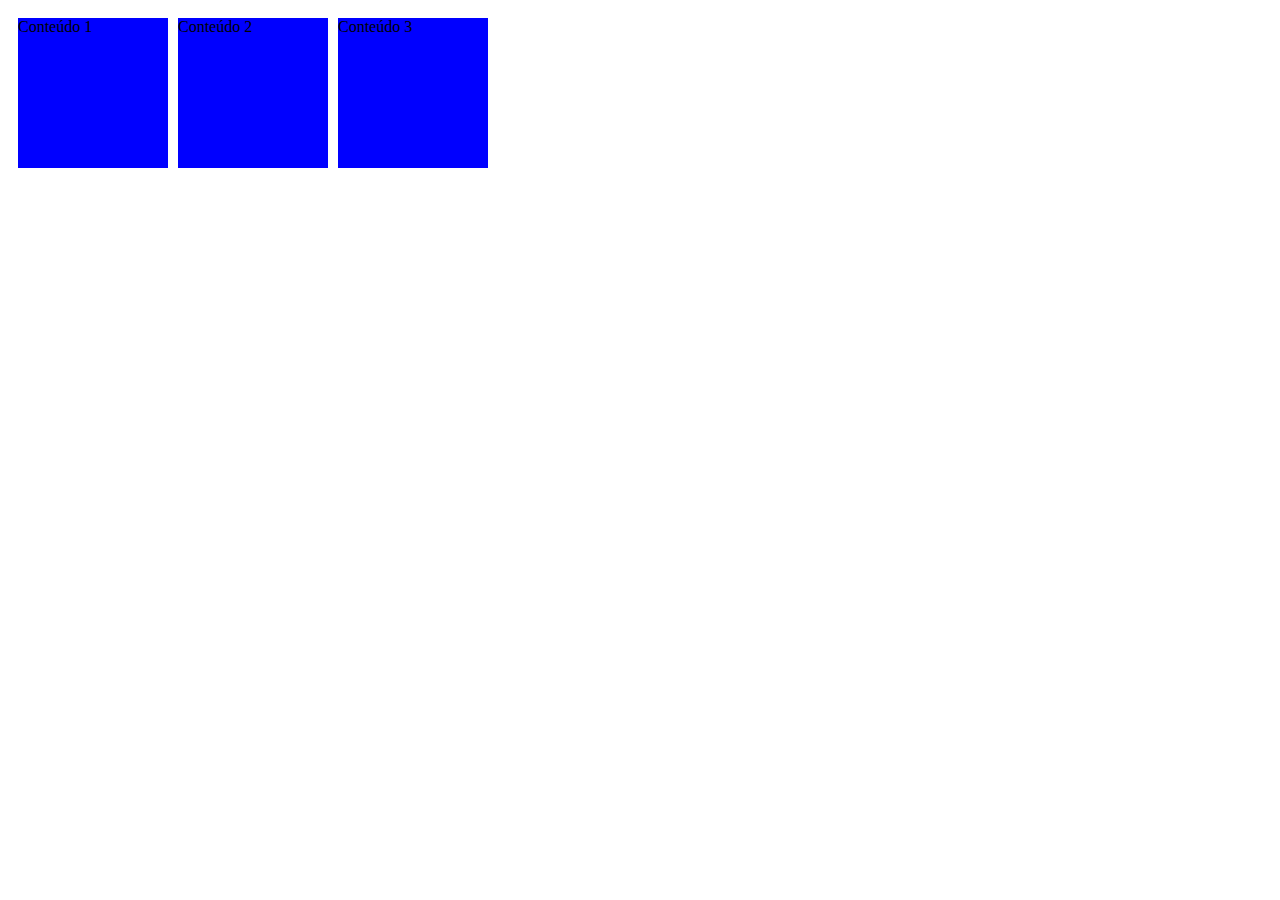
<file: exercicios-udemy/estudos-recursos-especiais/index.html>
<!DOCTYPE html>
<html lang="en">
<head>
    <meta charset="UTF-8">
    <meta http-equiv="X-UA-Compatible" content="IE=edge">
    <meta name="viewport" content="width=device-width, initial-scale=1.0">
    <title>Udemy Exercícios</title>
</head>
    <style>
        .conteudo{
            background-color: blue;
            width: 150px;
            height: 150px;
            margin-top: 10px;
            margin-left: 10px;
            float: left;

        }
        .conteudo1{
            background-color: rgb(255, 0, 0);
            width: 150px;
            height: 150px;
            margin-top: 10px;
            
        }
    </style>
<body>

    <div class="conteudo">
        Conteúdo 1
    </div>
    <div class="conteudo">
        Conteúdo 2
    </div>
    <div class="conteudo">
        Conteúdo 3
    </div>

</body>
</html>
</file>
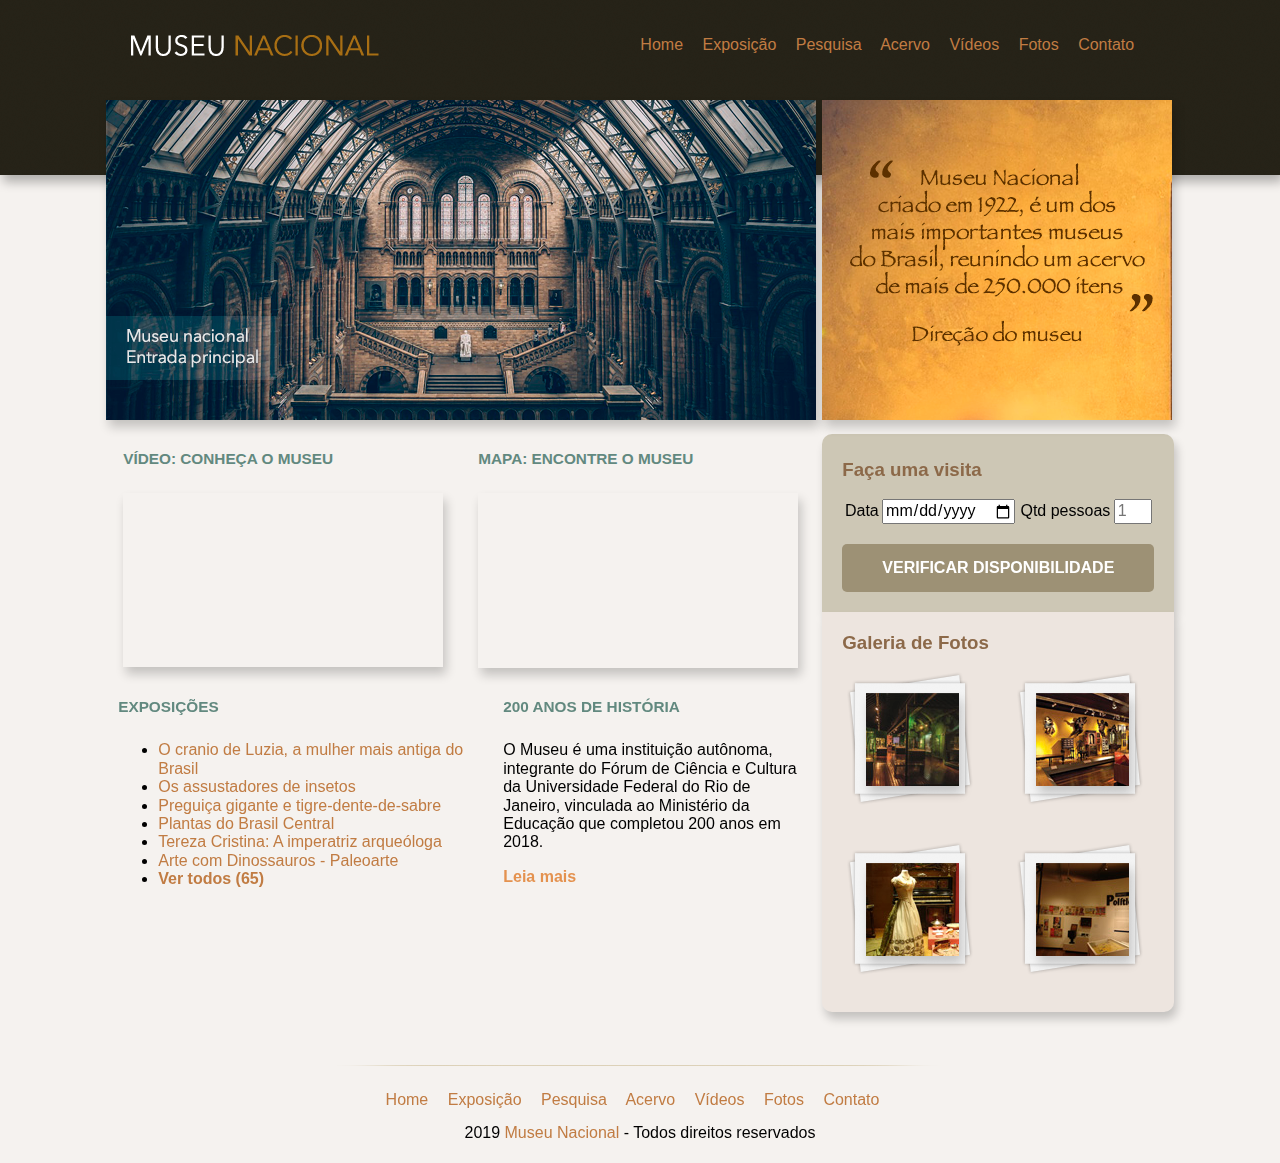
<file: exercicios-udemy/site_museunacional/index.html>
<!DOCTYPE html>
<html lang="en">
<head>
    <meta charset="UTF-8">
    <meta http-equiv="X-UA-Compatible" content="IE=edge">
    <meta name="viewport" content="width=device-width, initial-scale=1.0">
    <title>Museu Nacional</title>
    <link rel="stylesheet" href="estilos/normalise.css">
    <link rel="stylesheet" href="estilos/style.css">
    <!--[if lt IE 9]>
	    <script src="../html5shiv/dist/html5shiv.js"></script>
    <![endif]-->
    <link rel="shortcut icon" href="imagens/museu.ico" type="image/x-icon">
</head>
<body>
    <div id="caixa-cab">
        <header>
            <img src="imagens/logo.png" alt="">
            <nav>
                <a href="#">Home</a>
                <a href="#">Exposição</a>
                <a href="#">Pesquisa</a>
                <a href="#">Acervo</a>
                <a href="#">Vídeos</a>
                <a href="#">Fotos</a>
                <a href="#">Contato</a>
            </nav>
        </header>
    </div>
    <main>
        <article>
            <img src="imagens/museu.png" alt="">

            <div id="conteudo1">
                <section id="caixa-video">
                    <h5>VÍDEO: CONHEÇA O MUSEU</h5>
                    <iframe width="320" height="174" src="https://www.youtube.com/embed/RGUYb-hivrc" title="YouTube video player" frameborder="0" allow="accelerometer; autoplay; clipboard-write; encrypted-media; gyroscope; picture-in-picture; web-share" allowfullscreen></iframe>
                </section>
                <section id="caixa-mapa">
                    <h5>MAPA: ENCONTRE O MUSEU</h5>
                    <iframe src="https://www.google.com/maps/embed?pb=!1m14!1m8!1m3!1d470644.1963503954!2d-43.15470800000001!3d-22.842901!3m2!1i1024!2i768!4f13.1!3m3!1m2!1s0x997e58a085b7af%3A0x4d11e9a933d38ce3!2sMuseu%20Nacional%20-%20UFRJ!5e0!3m2!1spt-BR!2sbr!4v1675271431947!5m2!1spt-BR!2sbr" width="320" height="175" style="border:0;" allowfullscreen="" loading="lazy" referrerpolicy="no-referrer-when-downgrade"></iframe>
                </section>
            </div>
            <div id="conteudo2">
                <section id="caixa-expo">
                    <h5>EXPOSIÇÕES</h5>
                    <ul>
                        <li><a href="#">O cranio de Luzia, a mulher mais antiga do Brasil</a></li>
                        <li><a href="#">Os assustadores de insetos</a></li>
                        <li><a href="#">Preguiça gigante e tigre-dente-de-sabre</a></li>
                        <li><a href="#">Plantas do Brasil Central</a></li>
                        <li><a href="#">Tereza Cristina: A imperatriz arqueóloga</a></li>
                        <li><a href="#">Arte com Dinossauros - Paleoarte</a></li>
                        <li><a href="#"><strong>Ver todos (65)</strong></a></li>
                    </ul>
                </section>
                <section id="caixa-hist">
                    <h5>200 ANOS DE HISTÓRIA</h5>
                    <p>O Museu é uma instituição autônoma, integrante do Fórum de Ciência e Cultura da Universidade Federal do Rio de Janeiro, vinculada ao Ministério da Educação que completou 200 anos em 2018.</p>
                    <a id="leiamaisbtn" href="https://www.museunacional.ufrj.br/dir/omuseu/omuseu.html" target="_blank"><strong>Leia mais</strong></a>
                </section>
            </div>
        </article>
        <aside>
            <img src="imagens/depoimento.png" alt="">

            <section id="caixa-form">
                <h3>Faça uma visita</h3>
                <form>
                    
                    <label class="nometxt" for="data">Data</label>
                    <input type="date" name="data" id="data" required>
                    <label class="nometxt" for="pessoas">Qtd pessoas</label>
                    <input type="number" name="pessoas" id="pessoas" placeholder="1" required>

                    
                </form>
                <button>VERIFICAR DISPONIBILIDADE</button>
            </section>

            <section id="caixa-galeria">
                <h3>Galeria de Fotos</h3>
                <div id="fotos-galeria">
                    <div class="foto">
                        <img src="imagens/imagem1.jpg" alt="">
                    </div>
                    <div class="foto">
                        <img src="imagens/imagem2.jpg" alt="">
                    </div>
                    <div class="foto">
                        <img src="imagens/imagem3.jpg" alt="">
                    </div>
                    <div class="foto"><img src="imagens/imagem4.jpg" alt="">
                    </div>
                </div>
            </section>
        </aside>
    </main>
    <footer>
        <img src="imagens/fundo-rodape.png" alt="">

        <nav>
            <a href="#">Home</a>
            <a href="#">Exposição</a>
            <a href="#">Pesquisa</a>
            <a href="#">Acervo</a>
            <a href="#">Vídeos</a>
            <a href="#">Fotos</a>
            <a href="#">Contato</a>
        </nav>
        2019 <span>Museu Nacional</span> - Todos direitos reservados
    </footer>

    
</body>
</html>
</file>
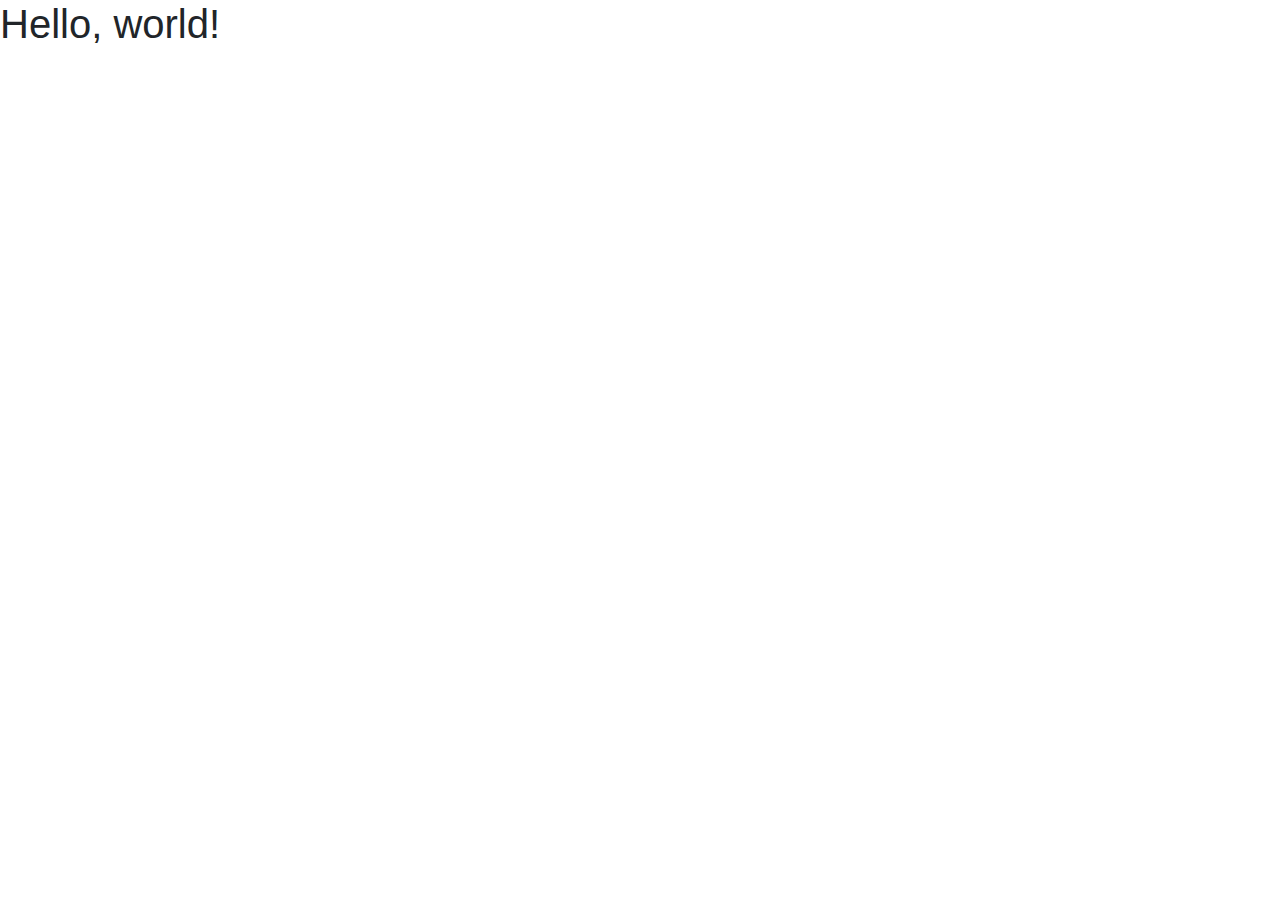
<file: exercicios-udemy/bootstrap/bootstrap4/index.html>
<!doctype html>
<html lang="pt-br">
  <head>
    <!-- Required meta tags -->
    <meta charset="UTF-8">
    <meta name="viewport" content="width=device-width, initial-scale=1, shrink-to-fit=no">

    <!-- Bootstrap CSS -->
    <link rel="stylesheet" href="css/bootstrap.min.css">

    <title>Hello, world!</title>
  </head>
  <body>

    <h1>Hello, world!</h1>

    <!-- Optional JavaScript -->
    <!-- jQuery first, then Popper.js, then Bootstrap JS -->
    <script src="https://code.jquery.com/jquery-3.3.1.slim.min.js" integrity="sha384-q8i/X+965DzO0rT7abK41JStQIAqVgRVzpbzo5smXKp4YfRvH+8abtTE1Pi6jizo" crossorigin="anonymous"></script>
    <script src="https://cdnjs.cloudflare.com/ajax/libs/popper.js/1.14.3/umd/popper.min.js" integrity="sha384-ZMP7rVo3mIykV+2+9J3UJ46jBk0WLaUAdn689aCwoqbBJiSnjAK/l8WvCWPIPm49" crossorigin="anonymous"></script>
    <script src="js/bootstrap.min.js"></script>

  </body>
</html>
</file>
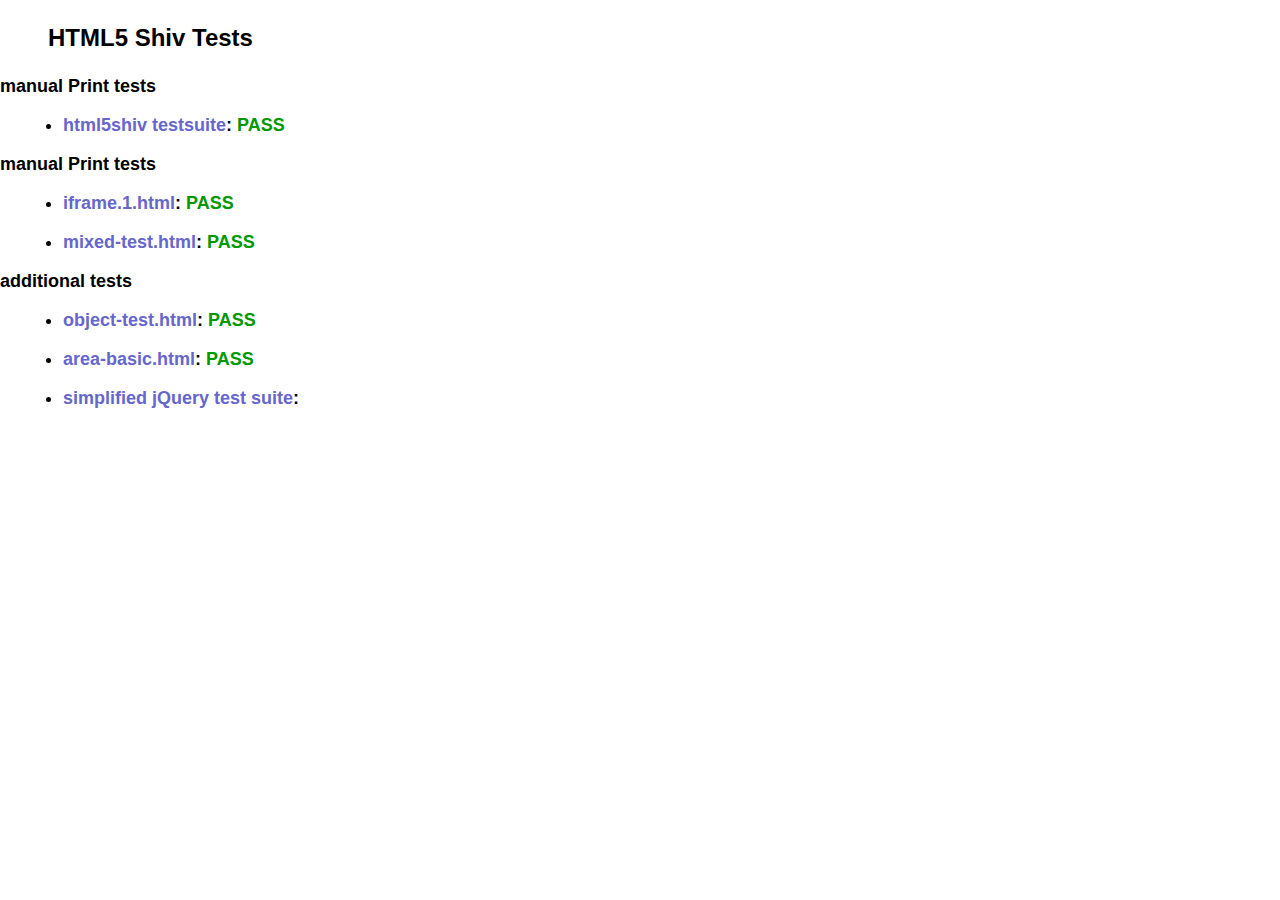
<file: exercicios-udemy/html5shiv/test/index.html>
<!doctype html>
<html>
	<head>
		<meta charset="utf-8">
		<title>IE&lt;9 HTML5 Shiv Tests</title>
		<link rel="stylesheet" href="style.css">
		<script src="../src/html5shiv-printshiv.js"></script>
	</head>
	<body>
		<h1>
			HTML5 Shiv Tests
		</h1>
		<h2>manual Print tests</h2>
		<ul>
			<li>
				<a href="html5shiv.html">html5shiv testsuite</a>: <span class="pass">PASS</span>
			</li>
			
		</ul>
		<h2>manual Print tests</h2>
		<ul>
			<li>
				<a href="iframe.1.html">iframe.1.html</a>: <span class="pass">PASS</span>
			</li>
			<li>
				<a href="mixed-test.html">mixed-test.html</a>: <span class="pass">PASS</span>
			</li>
			
		</ul>
		<h2>additional tests</h2>
		<ul>
			
			<li>
				<a href="object-test.html">object-test.html</a>: <span class="pass">PASS</span>
			</li>
			
			<li>
				<a href="highcharts/area-basic.html">area-basic.html</a>: <span class="pass">PASS</span>
			</li>
			<li>
				<a href="jquery-1.7.1/index.html">simplified jQuery test suite</a>:
			</li>
		</ul>
	<body>
</html>
</file>
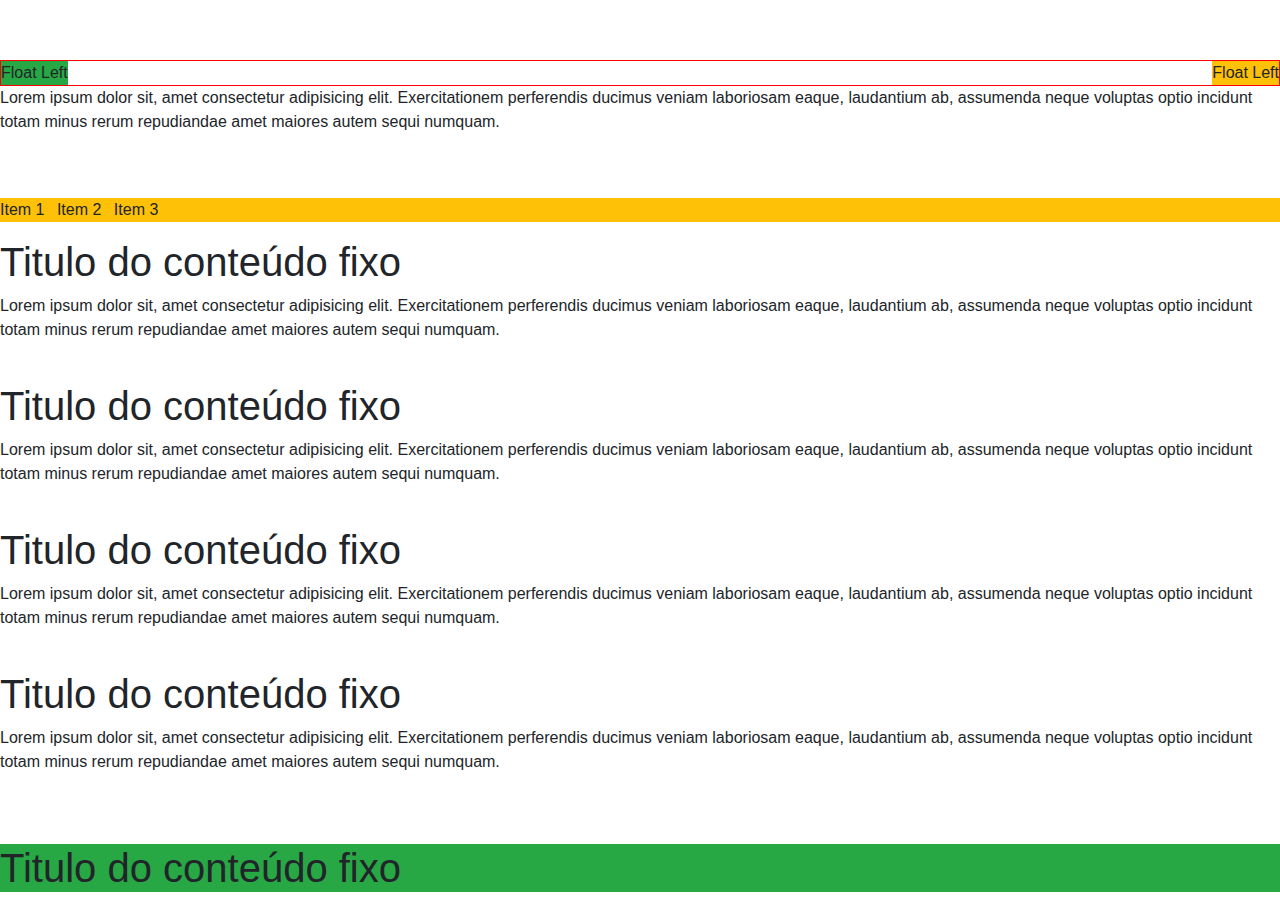
<file: exercicios-udemy/bootstrap/bootstrap4/elementos_flutuantes/index.html>
<!doctype html>
<html lang="pt-br">
  <head>
    <!-- Required meta tags -->
    <meta charset="UTF-8">
    <meta name="viewport" content="width=device-width, initial-scale=1, shrink-to-fit=no">

    <!-- Bootstrap CSS -->
    <link rel="stylesheet" href="../css/bootstrap.min.css">

    <title>Hello, world!</title>
  </head>
  <body>

    <div class="clearfix" style="border: 1px solid red; margin-top: 60px;">
        <div class="bg-success float-left">Float Left</div>
        <div class="bg-warning float-right">Float Left</div>
    </div>

    <h1 class="bg-success fixed-bottom">Titulo do conteúdo fixo</h1>
    <p>Lorem ipsum dolor sit, amet consectetur adipisicing elit. Exercitationem perferendis ducimus veniam laboriosam eaque, laudantium ab, assumenda neque voluptas optio incidunt totam minus rerum repudiandae amet maiores autem sequi numquam.</p>
    <br>
    <br>
    <ul class="bg-warning list-inline sticky-top">
        <li class="list-inline-item">Item 1</li>
        <li class="list-inline-item">Item 2</li>
        <li class="list-inline-item">Item 3</li>
    </ul>
    <h1>Titulo do conteúdo fixo</h1>
    <p>Lorem ipsum dolor sit, amet consectetur adipisicing elit. Exercitationem perferendis ducimus veniam laboriosam eaque, laudantium ab, assumenda neque voluptas optio incidunt totam minus rerum repudiandae amet maiores autem sequi numquam.</p>
    <br>
    <h1>Titulo do conteúdo fixo</h1>
    <p>Lorem ipsum dolor sit, amet consectetur adipisicing elit. Exercitationem perferendis ducimus veniam laboriosam eaque, laudantium ab, assumenda neque voluptas optio incidunt totam minus rerum repudiandae amet maiores autem sequi numquam.</p>
    <br>
    <h1>Titulo do conteúdo fixo</h1>
    <p>Lorem ipsum dolor sit, amet consectetur adipisicing elit. Exercitationem perferendis ducimus veniam laboriosam eaque, laudantium ab, assumenda neque voluptas optio incidunt totam minus rerum repudiandae amet maiores autem sequi numquam.</p>
    <br>
    <h1>Titulo do conteúdo fixo</h1>
    <p>Lorem ipsum dolor sit, amet consectetur adipisicing elit. Exercitationem perferendis ducimus veniam laboriosam eaque, laudantium ab, assumenda neque voluptas optio incidunt totam minus rerum repudiandae amet maiores autem sequi numquam.</p>
    <br>

    <!-- Optional JavaScript -->
    <!-- jQuery first, then Popper.js, then Bootstrap JS -->
    <script src="https://code.jquery.com/jquery-3.3.1.slim.min.js" integrity="sha384-q8i/X+965DzO0rT7abK41JStQIAqVgRVzpbzo5smXKp4YfRvH+8abtTE1Pi6jizo" crossorigin="anonymous"></script>
    <script src="https://cdnjs.cloudflare.com/ajax/libs/popper.js/1.14.3/umd/popper.min.js" integrity="sha384-ZMP7rVo3mIykV+2+9J3UJ46jBk0WLaUAdn689aCwoqbBJiSnjAK/l8WvCWPIPm49" crossorigin="anonymous"></script>
    <script src="../js/bootstrap.min.js"></script>

  </body>
</html>
</file>
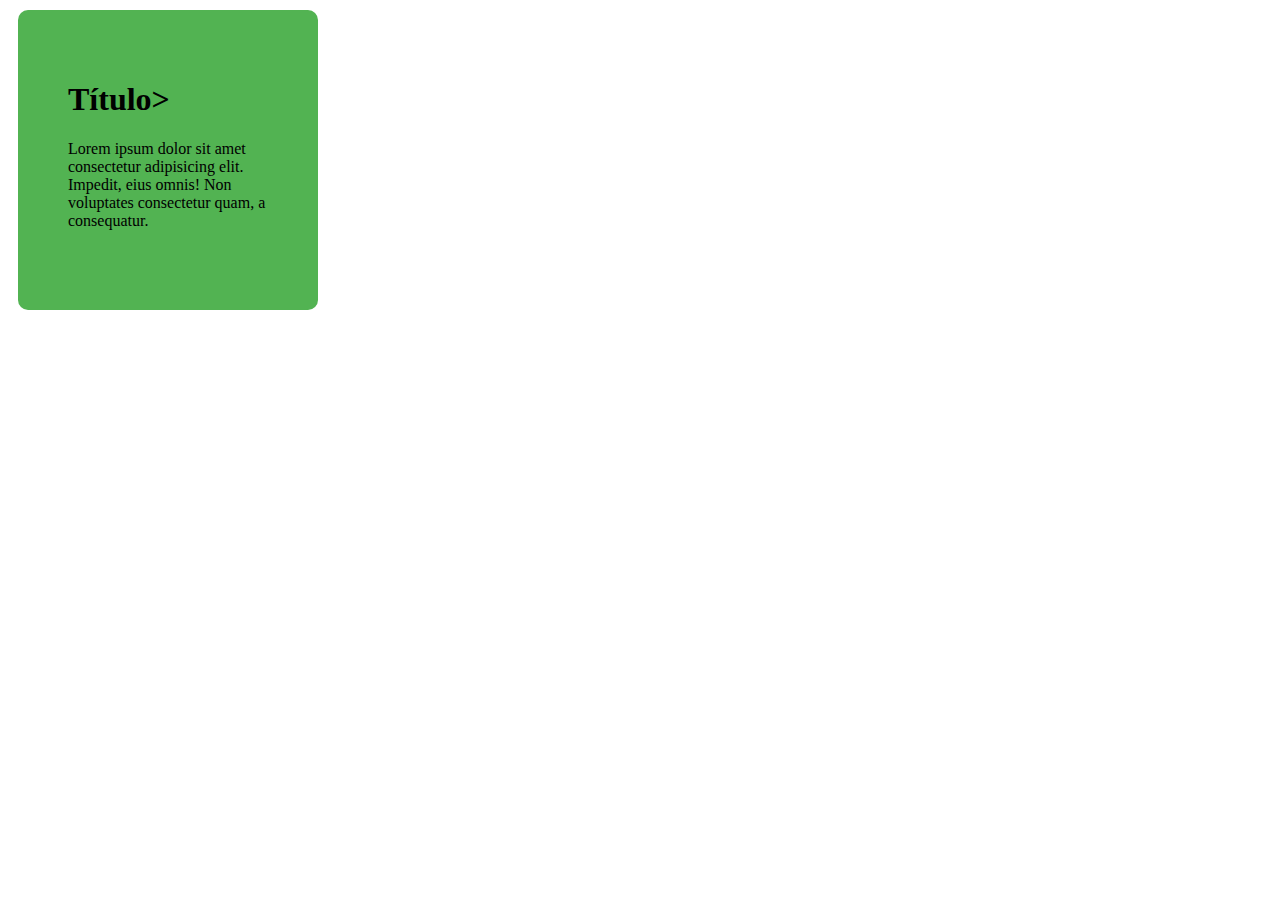
<file: exercicios-udemy/estudos-recursos-especiais/box-sizing_box-radius.html>
<!DOCTYPE html>
<html lang="en">
<head>
    <meta charset="UTF-8">
    <meta http-equiv="X-UA-Compatible" content="IE=edge">
    <meta name="viewport" content="width=device-width, initial-scale=1.0">
    <title>Document</title>
</head>
<style>
    #caixa{
        width: 300px;
        height: 300px;
        background-color: rgb(82, 179, 82);
        padding: 50px;
        margin: 10px;
        box-sizing: border-box;
        border-radius: 10px;
    }
</style>
<body>
    <div id="caixa">
        <h1>Título></h1>
        <p>Lorem ipsum dolor sit amet consectetur adipisicing elit. Impedit, eius omnis! Non voluptates consectetur quam, a consequatur.</p>
    </div>
</body>
</html>
</file>
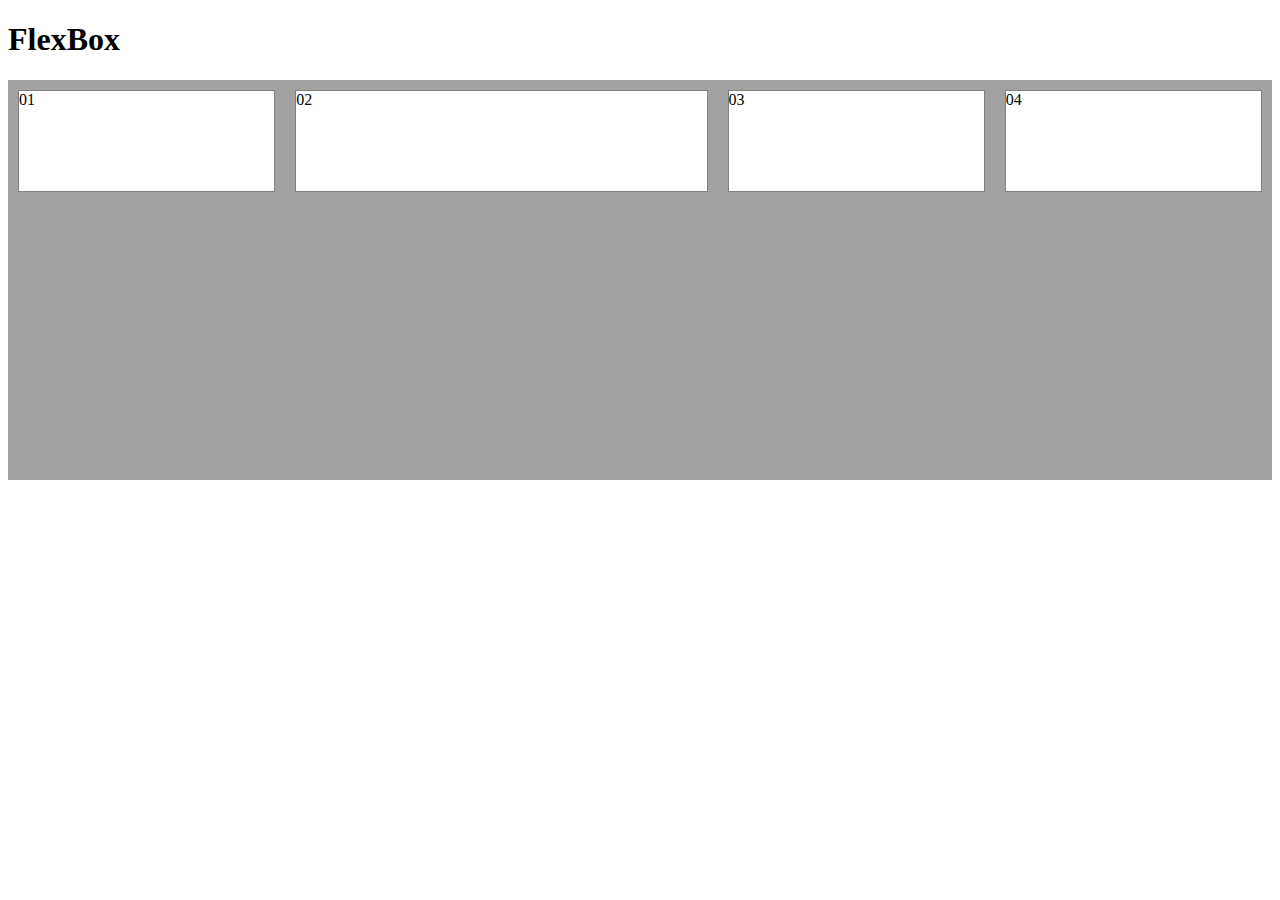
<file: exercicios-udemy/estudos-recursos-especiais/flexbox_container.html>
<!DOCTYPE html>
<html lang="en">
<head>
    <meta charset="UTF-8">
    <meta http-equiv="X-UA-Compatible" content="IE=edge">
    <meta name="viewport" content="width=device-width, initial-scale=1.0">
    <title>FlexBox</title>
</head>
    <style>
        /*Site para prefixos automaticos: https://autoprefixer.github.io*/
        #conteudo{
            background-color: rgb(162, 162, 162);
            height: 400px;

            display: flex;

            /*row | row-reverse | column | column-reverse*/
            /*flex-direction: row;

            /*nowrap | wrap | wrap-reverse*/
            /*flex-wrap: nowrap;

            /*flex-start | flex-end | center | space-between | space-around*/
            /*justify-content: space-around;

            /*stretch|center|flex-start | flex-end |baseline*/
            /*align-items: baseline;*/
        }
        .item{
            background-color: white;
            border: 1px solid gray;
            width: 200px;
            height: 100px;

            /*Define propoção de espaço ocupado por um item*/
            flex-grow: 1;
            
            /*Define a capacidade de redução de tamanho de item*/
            flex-shrink: 1;

            /*Indica o tamanho inicial do flex item antes da distribuição do espaço restante*/
            flex-basis: 100px;
            
            margin: 10px;
        }
        .item1{
            flex-grow: 1;
            /*flex-shrink: 1;*/
        }
        .item2{
            flex-grow: 2;
            /*flex-shrink: 7;*/
        }
        /*.ordem{
            order: -1;
        }
        .ordem1{
            order: 1;
        }
        .ordem2{
            order: 2;
        }
        .ordem3{
            order: 3;
        }
        .ordem4{
            order: 4;
        }*/
    </style>
<body>
    <h1>FlexBox</h1>
    <div id="conteudo">
        <div class="item item1">01</div>
        <div class="item item2">02</div>
        <div class="item">03</div>
        <div class="item">04</div>
    </div>
</body>
</html>
</file>
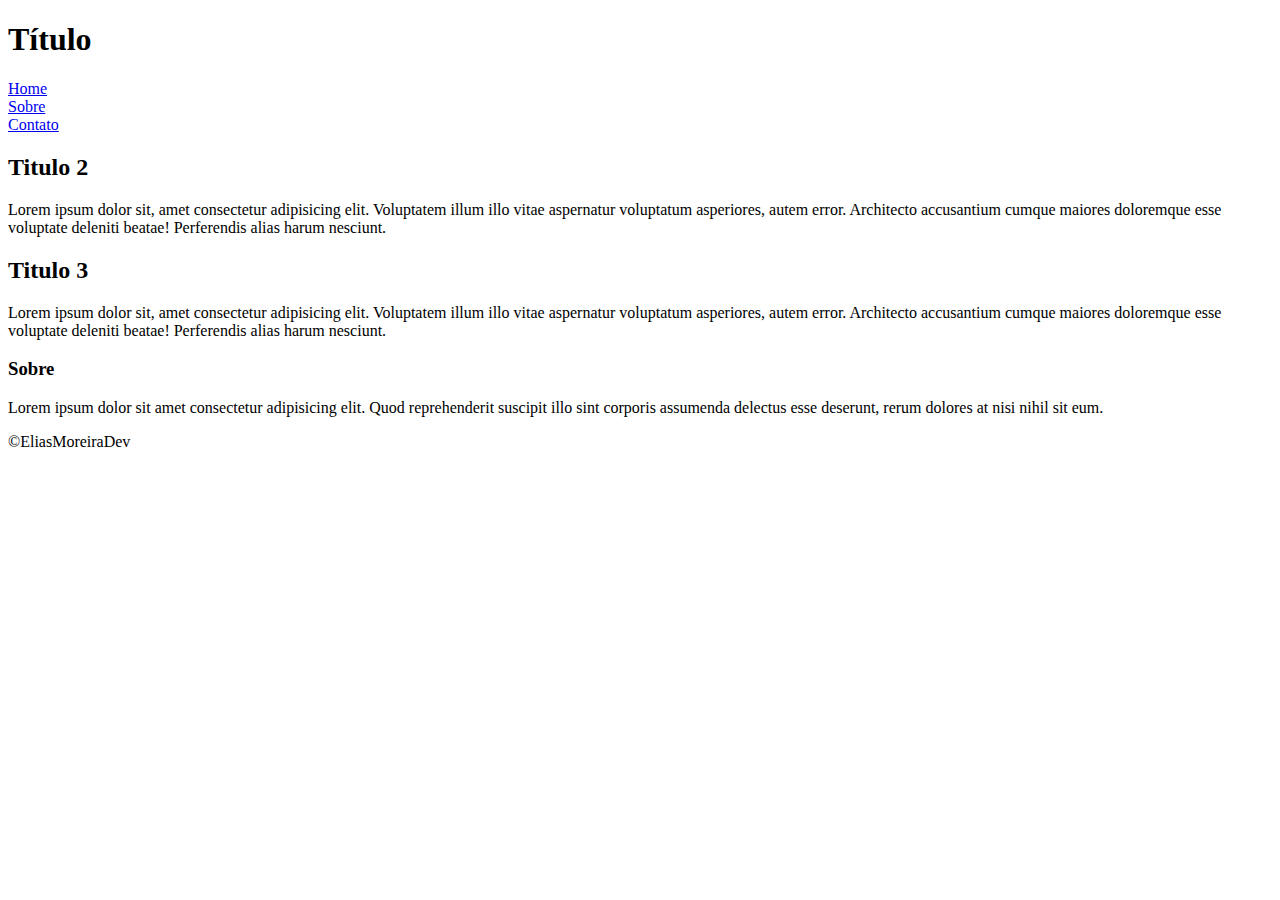
<file: exercicios-udemy/estudos-recursos-especiais/tags_semanticas.html>
<!DOCTYPE html>
<html lang="en">
<head>
    <meta charset="UTF-8">
    <meta http-equiv="X-UA-Compatible" content="IE=edge">
    <meta name="viewport" content="width=device-width, initial-scale=1.0">
    <title>Document</title>
    <!--[if lt IE 9]>
	<script src="html5shiv/dist/html5shiv.js"></script>
    <![endif]-->
</head>
<body>
    <header>
        <h1>Título</h1>
        <nav><a href="#">Home</a></nav>
        <nav><a href="#">Sobre</a></nav>
        <nav><a href="#">Contato</a></nav>
    </header>
    <main>
        <article>
            <section>
                <h2>Titulo 2</h2>
                <p>
                    Lorem ipsum dolor sit, amet consectetur adipisicing elit. Voluptatem illum illo vitae aspernatur voluptatum asperiores, autem error. Architecto accusantium cumque maiores doloremque esse voluptate deleniti beatae! Perferendis alias harum nesciunt.
                </p>
            </section>
            <h2>Titulo 3</h2>
                <p>
                    Lorem ipsum dolor sit, amet consectetur adipisicing elit. Voluptatem illum illo vitae aspernatur voluptatum asperiores, autem error. Architecto accusantium cumque maiores doloremque esse voluptate deleniti beatae! Perferendis alias harum nesciunt.
                </p>
            </section>
        </article>
        <aside>
            <h3>Sobre</h3>
            <p>Lorem ipsum dolor sit amet consectetur adipisicing elit. Quod reprehenderit suscipit illo sint corporis assumenda delectus esse deserunt, rerum dolores at nisi nihil sit eum.</p>
        </aside>
    </main>
    <footer>&copy;EliasMoreiraDev</footer>
</body>
</html>
</file>
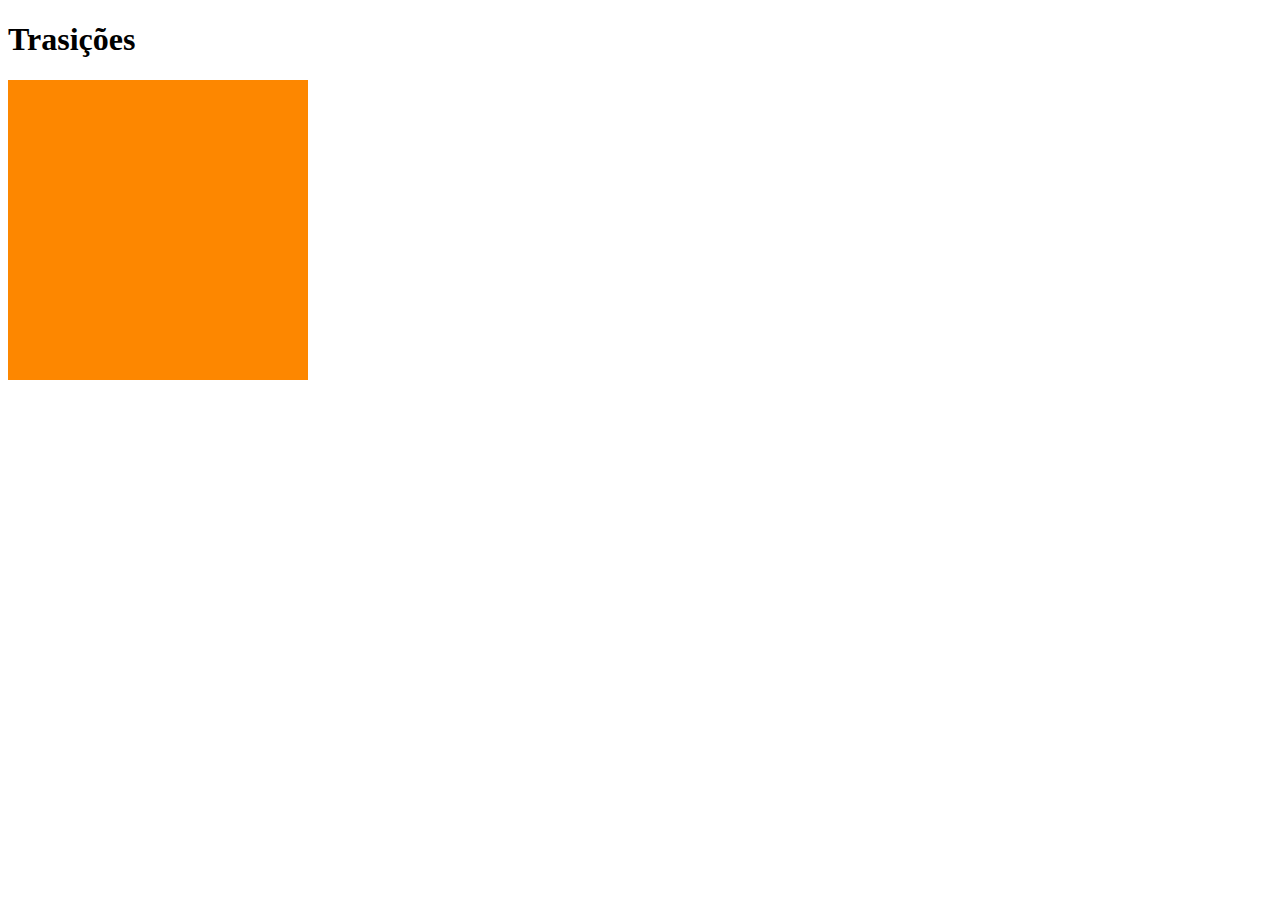
<file: exercicios-udemy/estudos-recursos-especiais/transicoes.html>
<!DOCTYPE html>
<html lang="en">
<head>
    <meta charset="UTF-8">
    <meta http-equiv="X-UA-Compatible" content="IE=edge">
    <meta name="viewport" content="width=device-width, initial-scale=1.0">
    <title>Document</title>
</head>
<style>
    #caixa{
        width: 300px;
        height: 300px;
        background-color: #fd8700;
    }
    #caixa:hover{
        width: 400px;
        
        background-color: #0d009d;

        transition: width 1s, background 1s;
    }
    
</style>
<body>
    <h1>Trasições</h1>
    <div id="caixa"></div>
</body>
</html>
</file>
<file: exercicios-udemy/site_museunacional/estilos/style.css>
@charset "UTF-8";

html, body{
    margin: 0px;
    padding: 0px;

    font-family: 'Lucida Sans', 'Lucida Sans Regular', 'Lucida Grande', 'Lucida Sans Unicode', Geneva, Verdana, sans-serif;
}
body{
    background-color: #F5F2EF;
}
#caixa-cab{
    padding-top: 25px;
    background: url('../imagens/fundo.png');

    height: 150px;
    margin-bottom: -75px;

    box-shadow: 3px 7px 10px rgba(0, 0, 0, 0.278);
}
header{
    display: flex;
    justify-content: space-around;
    align-items: center;
    background: url('../imagens/fundo.png');
    width: 100%;

    margin: 0px;
    margin-top: 10px;
}
header h1{
    margin: 0px;
    color: white;
}

nav a{
    color: #c17c43;
    text-decoration: none;
    padding-right: 15px;
}
header nav a:hover{
    color: orange;

}
main{
    display: flex;
    justify-content: space-around;
    margin-top: 0px;
    width: 84%;
    margin: auto;
}
main img, iframe, #caixa-form, #caixa-galeria{
    box-shadow: 3px 7px 10px rgba(0, 0, 0, 0.2);
}
article{
    
    width: 710px;
}
article h5{
    color: #62897F;
    font-size: 11.5pt;
}
article #conteudo1{
    display: flex;
    justify-content: space-around;
}
article #conteudo2{
    display: flex;
    justify-content: space-around;

    margin-bottom: 20px;
}
#caixa-expo{
    width: 360px;
}
#caixa-expo ul li a{
    color: #c17c43;
    text-decoration: none;
}
#caixa-expo ul li a:hover{
    color: #979767;
    
}
#caixa-hist{
    width: 300px;
}
#leiamaisbtn{
    color: #e4924f;
    text-decoration: none;
}

aside #caixa-form{
    background-color: #CDC7B5;

    border-top-left-radius: 10px;
    border-top-right-radius: 10px;

    width: 312px;

    padding: 6px 20px 20px 20px;
    margin-top: 10px;
}
aside form{
    display: flex;
    justify-content: space-around;
    align-items: center;
}

aside #data{
    width: 128px;
    margin-left: 0px;
}
aside #pessoas{
    width: 30px;
    margin-left: 0px;
}
.nometxt{
    margin-right:-2px;
}
aside button{
    background-color: #9D9175;

    width: 100%;

    font-weight: bold ;
    text-align: center;
    color: white;

    padding: 15px;
    border-radius: 5px;
    border: none;

    margin-top: 20px;
}
aside h3{
    color: #8C6949;
}
aside #caixa-galeria{
    background-color: #EDE5DF;
    width: 352px;
    
    margin-bottom: 20px;

    border-bottom-left-radius: 10px;
    border-bottom-right-radius: 10px;
 
}
aside #caixa-galeria h3{
    margin-top: 0px;
    padding-top: 20px;
    padding-left: 20px;
}
#fotos-galeria{
    width: 100%;
    display: flex;
    flex-direction: row;
    flex-wrap: wrap;
    padding-left: 25px;
}
aside div.foto{
    background: url('../imagens/fundo-foto.png') no-repeat;
    width: 170px;
    height: 170px;

}
div.foto img{
    position: relative;
    top: 12%;
    left: 11%;
}
footer{
    text-align: center;
    padding: 20px;
    
}
footer nav{
    margin-top: 20px;
    margin-bottom: 15px;
}
footer span{
    color: #c17c43;
    
}
</file>
<file: exercicios-udemy/html5shiv/test/style.css>
@import url(style.all.css);
@import url(style.print.css);
</file>
<file: exercicios-udemy/site_museunacional/estilos/normalise.css>
/*! normalize.css v8.0.1 | MIT License | github.com/necolas/normalize.css */

/* Document
   ========================================================================== */

/**
 * 1. Correct the line height in all browsers.
 * 2. Prevent adjustments of font size after orientation changes in iOS.
 */

 html {
    line-height: 1.15; /* 1 */
    -webkit-text-size-adjust: 100%; /* 2 */
  }
  
  /* Sections
     ========================================================================== */
  
  /**
   * Remove the margin in all browsers.
   */
  
  body {
    margin: 0;
  }
  
  /**
   * Render the `main` element consistently in IE.
   */
  
  main {
    display: block;
  }
  
  /**
   * Correct the font size and margin on `h1` elements within `section` and
   * `article` contexts in Chrome, Firefox, and Safari.
   */
  
  h1 {
    font-size: 2em;
    margin: 0.67em 0;
  }
  
  /* Grouping content
     ========================================================================== */
  
  /**
   * 1. Add the correct box sizing in Firefox.
   * 2. Show the overflow in Edge and IE.
   */
  
  hr {
    box-sizing: content-box; /* 1 */
    height: 0; /* 1 */
    overflow: visible; /* 2 */
  }
  
  /**
   * 1. Correct the inheritance and scaling of font size in all browsers.
   * 2. Correct the odd `em` font sizing in all browsers.
   */
  
  pre {
    font-family: monospace, monospace; /* 1 */
    font-size: 1em; /* 2 */
  }
  
  /* Text-level semantics
     ========================================================================== */
  
  /**
   * Remove the gray background on active links in IE 10.
   */
  
  a {
    background-color: transparent;
  }
  
  /**
   * 1. Remove the bottom border in Chrome 57-
   * 2. Add the correct text decoration in Chrome, Edge, IE, Opera, and Safari.
   */
  
  abbr[title] {
    border-bottom: none; /* 1 */
    text-decoration: underline; /* 2 */
    text-decoration: underline dotted; /* 2 */
  }
  
  /**
   * Add the correct font weight in Chrome, Edge, and Safari.
   */
  
  b,
  strong {
    font-weight: bolder;
  }
  
  /**
   * 1. Correct the inheritance and scaling of font size in all browsers.
   * 2. Correct the odd `em` font sizing in all browsers.
   */
  
  code,
  kbd,
  samp {
    font-family: monospace, monospace; /* 1 */
    font-size: 1em; /* 2 */
  }
  
  /**
   * Add the correct font size in all browsers.
   */
  
  small {
    font-size: 80%;
  }
  
  /**
   * Prevent `sub` and `sup` elements from affecting the line height in
   * all browsers.
   */
  
  sub,
  sup {
    font-size: 75%;
    line-height: 0;
    position: relative;
    vertical-align: baseline;
  }
  
  sub {
    bottom: -0.25em;
  }
  
  sup {
    top: -0.5em;
  }
  
  /* Embedded content
     ========================================================================== */
  
  /**
   * Remove the border on images inside links in IE 10.
   */
  
  img {
    border-style: none;
  }
  
  /* Forms
     ========================================================================== */
  
  /**
   * 1. Change the font styles in all browsers.
   * 2. Remove the margin in Firefox and Safari.
   */
  
  button,
  input,
  optgroup,
  select,
  textarea {
    font-family: inherit; /* 1 */
    font-size: 100%; /* 1 */
    line-height: 1.15; /* 1 */
    margin: 0; /* 2 */
  }
  
  /**
   * Show the overflow in IE.
   * 1. Show the overflow in Edge.
   */
  
  button,
  input { /* 1 */
    overflow: visible;
  }
  
  /**
   * Remove the inheritance of text transform in Edge, Firefox, and IE.
   * 1. Remove the inheritance of text transform in Firefox.
   */
  
  button,
  select { /* 1 */
    text-transform: none;
  }
  
  /**
   * Correct the inability to style clickable types in iOS and Safari.
   */
  
  button,
  [type="button"],
  [type="reset"],
  [type="submit"] {
    appearance: button;
  }
  
  /**
   * Remove the inner border and padding in Firefox.
   */
  
  button::-moz-focus-inner,
  [type="button"]::-moz-focus-inner,
  [type="reset"]::-moz-focus-inner,
  [type="submit"]::-moz-focus-inner {
    border-style: none;
    padding: 0;
  }
  
  /**
   * Restore the focus styles unset by the previous rule.
   */
  
  button:-moz-focusring,
  [type="button"]:-moz-focusring,
  [type="reset"]:-moz-focusring,
  [type="submit"]:-moz-focusring {
    outline: 1px dotted ButtonText;
  }
  
  /**
   * Correct the padding in Firefox.
   */
  
  fieldset {
    padding: 0.35em 0.75em 0.625em;
  }
  
  /**
   * 1. Correct the text wrapping in Edge and IE.
   * 2. Correct the color inheritance from `fieldset` elements in IE.
   * 3. Remove the padding so developers are not caught out when they zero out
   *    `fieldset` elements in all browsers.
   */
  
  legend {
    box-sizing: border-box; /* 1 */
    color: inherit; /* 2 */
    display: table; /* 1 */
    max-width: 100%; /* 1 */
    padding: 0; /* 3 */
    white-space: normal; /* 1 */
  }
  
  /**
   * Add the correct vertical alignment in Chrome, Firefox, and Opera.
   */
  
  progress {
    vertical-align: baseline;
  }
  
  /**
   * Remove the default vertical scrollbar in IE 10+.
   */
  
  textarea {
    overflow: auto;
  }
  
  /**
   * 1. Add the correct box sizing in IE 10.
   * 2. Remove the padding in IE 10.
   */
  
  [type="checkbox"],
  [type="radio"] {
    box-sizing: border-box; /* 1 */
    padding: 0; /* 2 */
  }
  
  /**
   * Correct the cursor style of increment and decrement buttons in Chrome.
   */
  
  [type="number"]::-webkit-inner-spin-button,
  [type="number"]::-webkit-outer-spin-button {
    height: auto;
  }
  
  /**
   * 1. Correct the odd appearance in Chrome and Safari.
   * 2. Correct the outline style in Safari.
   */
  
  [type="search"] {
    appearance: textfield; /* 1 */
    outline-offset: -2px; /* 2 */
  }
  
  /**
   * Remove the inner padding in Chrome and Safari on macOS.
   */
  
  [type="search"]::-webkit-search-decoration {
    -webkit-appearance: none;
  }
  
  /**
   * 1. Correct the inability to style clickable types in iOS and Safari.
   * 2. Change font properties to `inherit` in Safari.
   */
  
  ::-webkit-file-upload-button {
    -webkit-appearance: button; /* 1 */
    font: inherit; /* 2 */
  }
  
  /* Interactive
     ========================================================================== */
  
  /*
   * Add the correct display in Edge, IE 10+, and Firefox.
   */
  
  details {
    display: block;
  }
  
  /*
   * Add the correct display in all browsers.
   */
  
  summary {
    display: list-item;
  }
  
  /* Misc
     ========================================================================== */
  
  /**
   * Add the correct display in IE 10+.
   */
  
  template {
    display: none;
  }
  
  /**
   * Add the correct display in IE 10.
   */
  
  [hidden] {
    display: none;
  }
</file>
